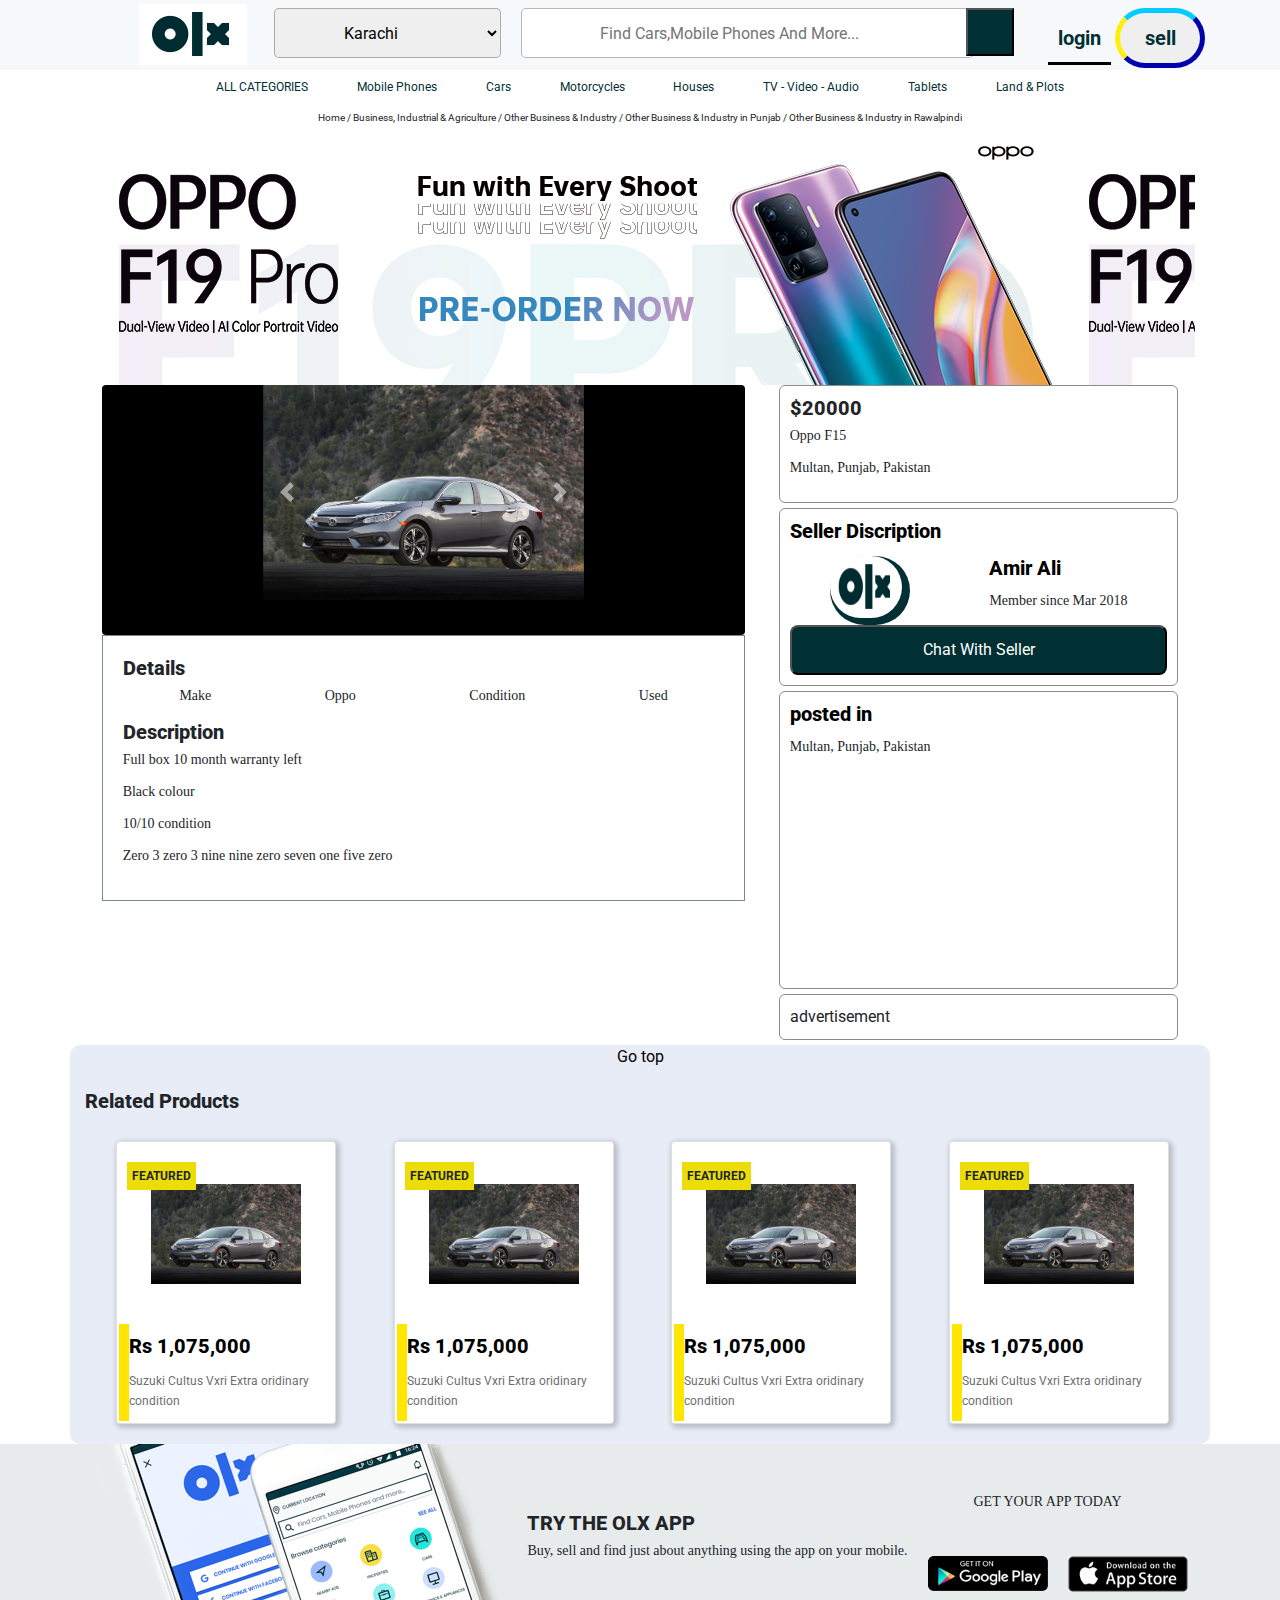
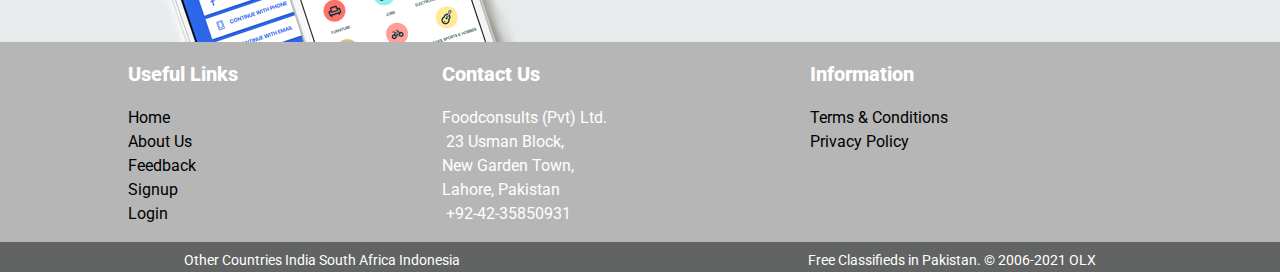
<file: product page/index.html>
<!DOCTYPE html>
<html lang="en">

<head>
    <meta charset="UTF-8">
    <meta http-equiv="X-UA-Compatible" content="IE=edge">
    <meta name="viewport" content="width=device-width, initial-scale=1.0">
    <title>Glass</title>
    <link rel="preconnect" href="https://fonts.gstatic.com">
    <link href="https://fonts.googleapis.com/css2?family=Roboto&display=swap" rel="stylesheet">
    <link rel="stylesheet" href="https://pro.fontawesome.com/releases/v5.10.0/css/all.css"
        integrity="sha384-AYmEC3Yw5cVb3ZcuHtOA93w35dYTsvhLPVnYs9eStHfGJvOvKxVfELGroGkvsg+p" crossorigin="anonymous" />
    <link rel="stylesheet" href="style.css">
    <link rel="icon" href="tab-img.png">
    <link rel="stylesheet" href="https://maxcdn.bootstrapcdn.com/bootstrap/4.5.2/css/bootstrap.min.css">
    <script src="https://ajax.googleapis.com/ajax/libs/jquery/3.5.1/jquery.min.js"></script>
    <script src="https://cdnjs.cloudflare.com/ajax/libs/popper.js/1.16.0/umd/popper.min.js"></script>
    <script src="https://maxcdn.bootstrapcdn.com/bootstrap/4.5.2/js/bootstrap.min.js"></script>
</head>

<body>
    <div class="bap">
        <div class="top">
            <div class="logo"><img class="logo" src="logo.png" alt="logo"></div>
            <div class="sear">
                <select name="" id="">
                    <option value="">Karachi</option>
                    <option value="">Islamabad</option>
                    <option value="">Lahore</option>
                </select>
            </div>
            <div class="search">
                <input type="search" name="" id="" placeholder="Find Cars,Mobile Phones And More...">
                <button class="search-img">
                    <i class="fas fa-search"></i>
                </button>
            </div>
            <div class="login"> <button class="log">login</button> <button class="sell">sell</button></div>
        </div>
    </div>
    <nav>
        <ul>
            <li>ALL CATEGORIES</li>
            <li>Mobile Phones</li>
            <li>Cars</li>
            <li>Motorcycles</li>
            <li>Houses</li>
            <li>TV - Video - Audio</li>
            <li>Tablets</li>
            <li>Land & Plots</li>
        </ul>
    </nav>
    <div class="product-main container">
        <div class="head-text">Home
            /
            Business, Industrial & Agriculture
            /
            Other Business & Industry
            /
            Other Business & Industry in Punjab
            /
            Other Business & Industry in Rawalpindi


        </div>

        <div class="ads-div">

        </div>


        <div class="product">
            <div class="left">
                <div class="slider">
                    <div class="inner-slide">
                        <div id="carouselExampleControls" class="carousel slide" data-ride="carousel">
                            <div class="carousel-inner">
                              <div class="carousel-item active">
                                <img src="honda.jpg" class="d-block w-100" alt="...">
                              </div>
                              <div class="carousel-item">
                                <img src="image.webp" class="d-block w-100" alt="...">
                              </div>
                              <div class="carousel-item">
                                <img src="tab-img.png" class="d-block w-100" alt="...">
                              </div>
                            </div>
                            <a class="carousel-control-prev" href="#carouselExampleControls" role="button" data-slide="prev">
                              <span class="carousel-control-prev-icon" aria-hidden="true"></span>
                              <span class="sr-only">Previous</span>
                            </a>
                            <a class="carousel-control-next" href="#carouselExampleControls" role="button" data-slide="next">
                              <span class="carousel-control-next-icon" aria-hidden="true"></span>
                              <span class="sr-only">Next</span>
                            </a>
                          </div>
                    </div>
                </div>
                <div class="details">
                    <div>
                        <h1>Details</h1>
                        <div class="condition">
                            <p>Make</p>
                            <p>Oppo</p>
                            <p>Condition</p>
                            <p>Used</p>
                        </div>
                        <h2>Description</h2>
                        <p>Full box 10 month warranty left</p>
                        <p>Black colour</p>
                        <p>10/10 condition</p>
                        <p>Zero 3 zero 3 nine nine zero seven one five zero</p>
                    </div>

                </div>
            </div>
            <!-- second side -->

            <div class="right">
                <div class="price">
                    <h1>$20000</h1>
                    <p>Oppo  F15</p>
                    <p>Multan, Punjab, Pakistan
                    </p>
                </div>
                <div class="seller">
                    <h3>Seller Discription</h3>
                    <div class="sellerr">
                        <div class="profile"><img src="logo.png" alt=""></div>
                        <div>
                            <h3>Amir Ali</h3>
                            <p>Member since Mar 2018</p>
                        </div>

                    </div>
                    <button class="button">Chat With Seller </button>
                </div>
                <div class="location">
                    <h3>posted in</h3>
                    <p>Multan, Punjab, Pakistan</p>
                   <iframe width="100%" height="200" frameborder="0" scrolling="no"
                            marginheight="0" marginwidth="0"
                            src="https://maps.google.com/maps?width=100%25&amp;height=600&amp;hl=en&amp;q=1%20Grafton%20Street,%20Dublin,%20Ireland+(My%20Business%20Name)&amp;t=&amp;z=14&amp;ie=UTF8&amp;iwloc=B&amp;output=embed"></iframe>
                           
                </div>
                <div class="ads">
                    advertisement
                </div>
            </div>

        </div>
    </div>
    <div class="related">
        <div class="lastsearch container">
            <span class="more"><a href="">Go top</a></span>
            <h1 class="new-head">Related Products</h1>
            <div class="card">
                <span class="feature">featured</span>
                <div class="img-div">
                    <img src="honda.jpg" alt="">
                </div>
                <div class="text">
                   <h3> Rs 1,075,000</h3>
                    
                    Suzuki Cultus Vxri Extra oridinary condition
                </div>
            </div>
            <div class="card">
                <span class="feature">featured</span>
                <div class="img-div">
                    <img src="honda.jpg" alt="">
                </div>
                <div class="text">
                   <h3> Rs 1,075,000</h3>
                    
                    Suzuki Cultus Vxri Extra oridinary condition
                </div>
            </div>
            <div class="card">
                <span class="feature">featured</span>
                <div class="img-div">
                    <img src="honda.jpg" alt="">
                </div>
                <div class="text">
                   <h3> Rs 1,075,000</h3>
                    
                    Suzuki Cultus Vxri Extra oridinary condition
                </div>
            </div>
            <div class="card">
                <span class="feature">featured</span>
                <div class="img-div">
                    <img src="honda.jpg" alt="">
                </div>
                <div class="text">
                   <h3> Rs 1,075,000</h3>
                    
                    Suzuki Cultus Vxri Extra oridinary condition
                </div>
            </div>


        </div>   
    </div>

    <!-- advertisement -->

    <div class="promo-mobapp">
        <div class="imgapp"><img src="../olx-mob.png" alt=""></div>
        <div class="store-text">
            <h1>TRY THE OLX APP</h1>
            <p>Buy, sell and find just about anything using the app on your mobile.</p>
        </div>
        <div class="store-img">
            <div class="top">
                <p>GET YOUR APP TODAY</p>
            </div>
            <div class="store-images">
                <div class="androide store"><img src="../googleplay.png" alt="" width="120px"></div>
                <div class="apple store"><img src="../applestore.png" alt="" width="120px"></div>
            </div>
        </div>
    </div>

    <div class="footer">
        <div class="footer-div">
            <div class="first">
                <ul class="footer-ul">
                    <li>
                        <h3>Useful Links</h3>
                    </li>
                    <li><a href="">Home</a></li>
                    <li><a href="">About Us</a></li>

                    <li><a href="">Feedback</a></li>

                    <li><a href="">Signup</a></li>
                    <li><a href="">Login</a></li>
            </div>
            <div class="second">
                <ul class="footer-ul">
                    <li>
                        <h3>Contact Us</h3>
                    </li>
                    <li>Foodconsults (Pvt) Ltd.</li>
                    <li><i class="fa fa-map-marker left"></i>&nbsp;23 Usman Block,
                        <br> New Garden Town, <br>Lahore, Pakistan
                    </li>
                    <li><i class="fa fa-phone left"></i>&nbsp;+92-42-35850931</li>
            
                </ul>
            </div>
            <div class="third">
                <ul class="footer-ul">
                    <li>
                        <h3>Information</h3>
                    </li>

                    <li><a href="" title="">Terms &amp; Conditions</a></li>
                    <li><a href="" title="">Privacy Policy</a></li>
                </ul>
            </div>
            <div class="4th">

            </div>
        </div>

        <div class="bot">
            <p><span class="bottom">Other Countries India</span> <span class="bottom">South Africa </span> <span
                    class="bottom">Indonesia</span></p>
            <p><span class="bottom">Free Classifieds in Pakistan.</span> <span class="bottom">© 2006-2021 OLX</span></p>
        </div>
    </div>
</body>

</html>
</file>
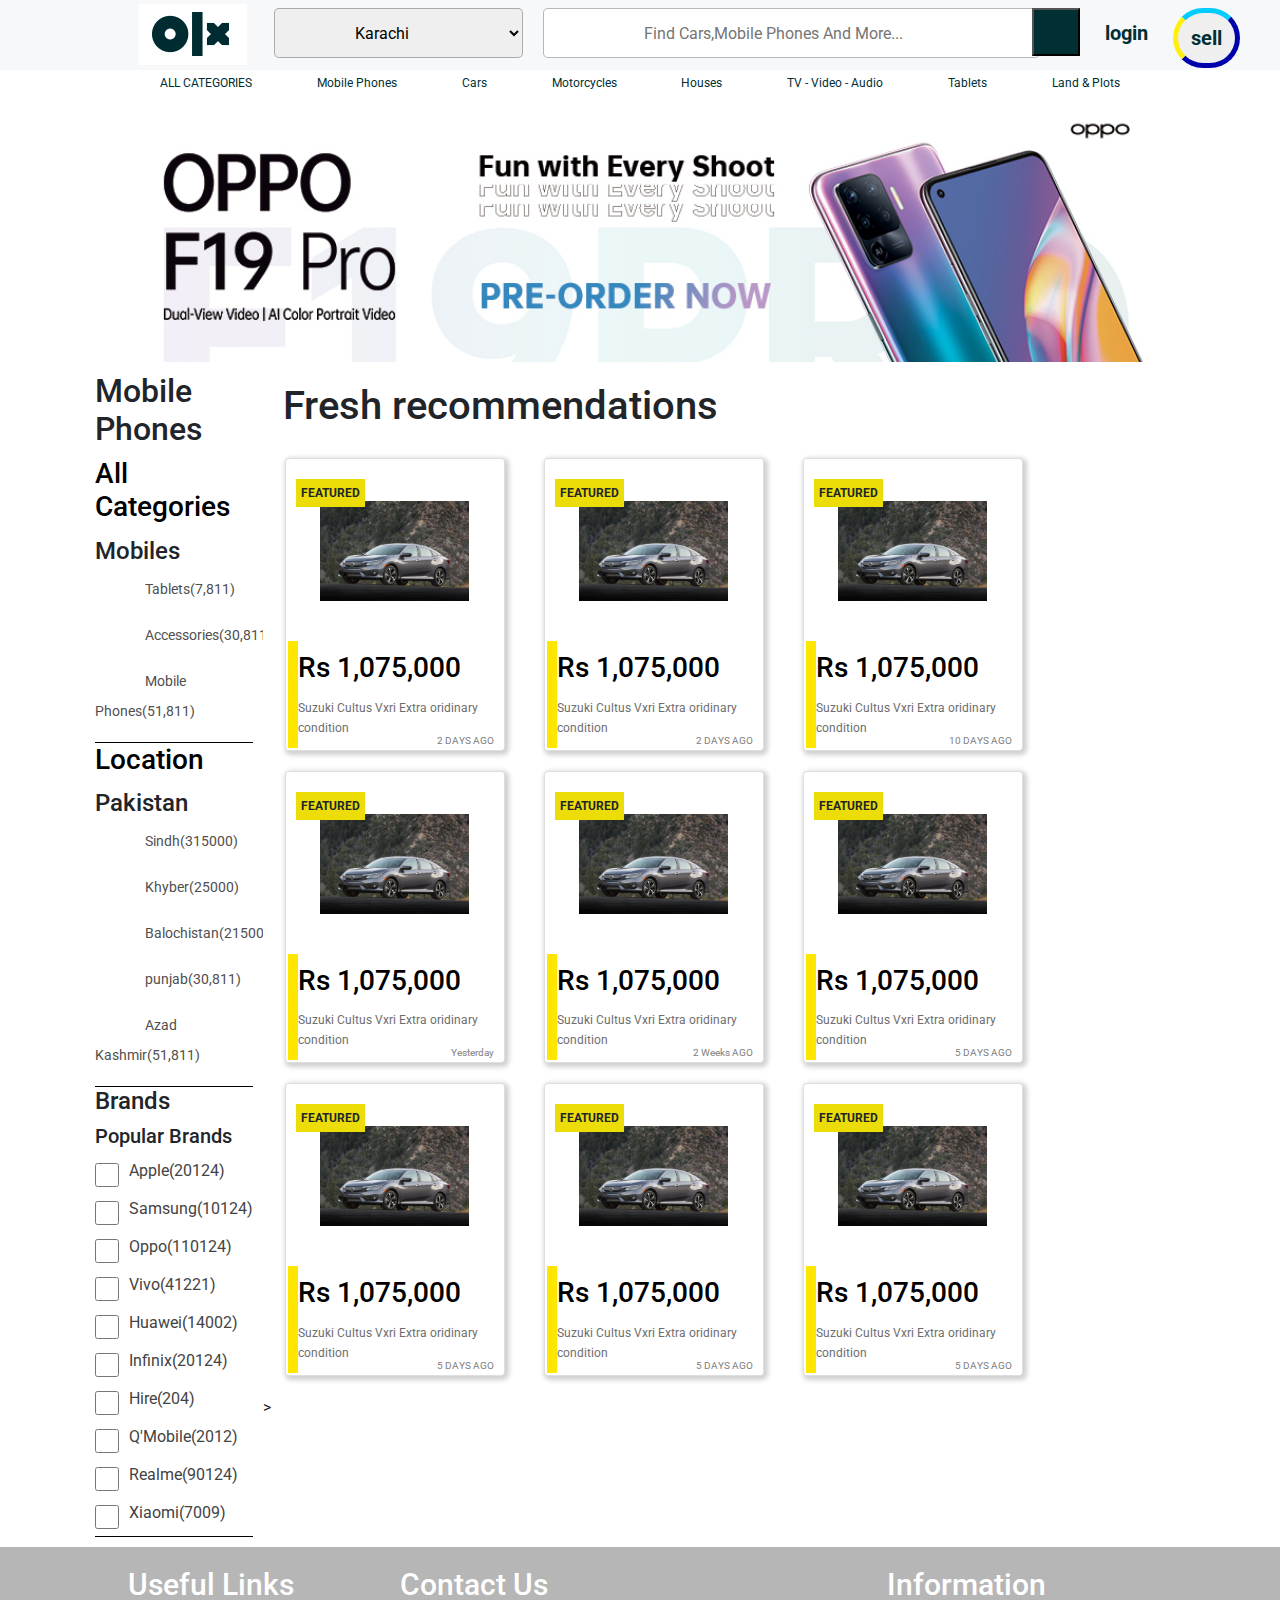
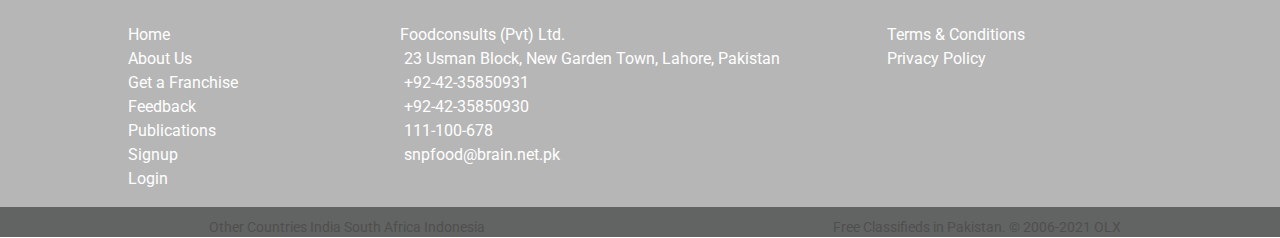
<file: categories/categories.html>
<!DOCTYPE html>
<html lang="en">
<head>
    <meta charset="UTF-8">
    <meta http-equiv="X-UA-Compatible" content="IE=edge">
    <meta name="viewport" content="width=device-width, initial-scale=1.0">
    <title>Document</title>
    <link rel="stylesheet" href="stylee.css">
    <link rel="preconnect" href="https://fonts.gstatic.com">
    <link href="https://fonts.googleapis.com/css2?family=Roboto&display=swap" rel="stylesheet">
    <link rel="stylesheet" href="https://pro.fontawesome.com/releases/v5.10.0/css/all.css"
        integrity="sha384-AYmEC3Yw5cVb3ZcuHtOA93w35dYTsvhLPVnYs9eStHfGJvOvKxVfELGroGkvsg+p" crossorigin="anonymous" />
    <link rel="icon" href="tab-img.png">
    <link rel="stylesheet" href="../login/login.css">
    <link rel="stylesheet" href="https://maxcdn.bootstrapcdn.com/bootstrap/4.5.2/css/bootstrap.min.css">
    <script src="https://ajax.googleapis.com/ajax/libs/jquery/3.5.1/jquery.min.js"></script>
    <script src="https://cdnjs.cloudflare.com/ajax/libs/popper.js/1.16.0/umd/popper.min.js"></script>
    <script src="https://maxcdn.bootstrapcdn.com/bootstrap/4.5.2/js/bootstrap.min.js"></script>
</head>
<body>
    <div class="bap">
        <div class="top">
            <div class="logo"><img class="logo" src="logo.png" alt="logo"></div>
            <div class="sear">
                <select name="" id="">
                    <option value="">Karachi</option>
                    <option value="">Islamabad</option>
                    <option value="">Lahore</option>
                </select>
            </div>
            <div class="search">
                <input type="search" name="" id="" placeholder="Find Cars,Mobile Phones And More...">
                <button class="search-img">
                    <i class="fas fa-search"></i>
                </button>
            </div>
            <div class="login">
                <div class="container">
                    <!-- Button to Open the Modal -->
                    <button type="button" class="log" data-toggle="modal" data-target="#myModal">
                        login
                    </button>

                    <!-- The Modal -->
                    <div class="modal" id="myModal">
                        <div class="modal-dialog">
                            <div class="modal-content">

                                <!-- Modal body -->
                                <div class="modal-body">

                                    <div class="olx-login">
                                        <div class="topp">
                                            <div class="imgg">
                                                <img src="../login/entry.webp" alt="">
                                            </div>
                                            <div class="img-text">
                                                <p>Help Make OlX safer place to buy and sell</p>
                                            </div>
                                        </div>
                                        <div class="buttons">
                                            <div><button><i class="fa fa-phone" aria-hidden="true"></i> Continue with
                                                    Phone</button></div>
                                            <div><button><i class="fab fa-facebook" aria-hidden="true"></i> Continue
                                                    with Facebook</button></div>
                                            <div><button><i class="fab fa-google" aria-hidden="true"></i> Continue with
                                                    Google</button></div>
                                            <div><button> <i class="far fa-envelope-open"
                                                        aria-hidden="true"></i>Continue with Email</button></div>
                                        </div>

                                        <div class="login-bot">
                                            <h4>We won't share your personal details with anyone</h4>
                                            <p>If you continue, you are accepting <span>OLX Terms and Conditions and
                                                    Privacy Policy</span></p>

                                        </div>
                                    </div>
                                </div>
                            </div>



                        </div>
                    </div>

                </div>
                 <button class="sell">sell</button>
            </div>
        </div>
    </div>
    <nav>
        <ul>
            <li>ALL CATEGORIES</li>
            <li>Mobile Phones</li>
            <li>Cars</li>
            <li>Motorcycles</li>
            <li>Houses</li>
            <li>TV - Video - Audio</li>
            <li>Tablets</li>
            <li>Land & Plots</li>
        </ul>
    </nav>
    <div class="ads-div">

    </div>
<div class="container">
    <div class="main-pro ">
        <div class="main-max">
            <div class="side-bar">
                <div class="side-one all">
                    <h2>Mobile Phones</h2>
                    <h3><i class="fa fa-minus" aria-hidden="true"></i>  All Categories</h3>
                    <h4> <i class="fa fa-minus" aria-hidden="true"></i>  Mobiles</h4>
                    <p>Tablets(7,811)</p>
                    <p>Accessories(30,811)</p>
                    <p>Mobile Phones(51,811)</p>
                </div>
                <div class="side-two all">
                    
                    <h3>Location</h3>
                    <h4>Pakistan</h4>
                    <p>Sindh(315000)</p>
                    <p>Khyber(25000)</p>
                    <p>Balochistan(215000)</p>
                    <p>punjab(30,811)</p>
                    <p>Azad Kashmir(51,811)</p>
                </div>
                <div class="side-three all">
                    <h4>Brands</h4>
                    <h5>Popular Brands</h5>
                 <div class="checkbox">
                     <div class="check"> <input type="checkbox" name="" id=""> </div>
                     <div class="lab"><label for="">Apple(20124)</label></div>
                    </div>
                    <div class="checkbox">
                        <div class="check"> <input type="checkbox" name="" id=""> </div>
                        <div class="lab"><label for="">Samsung(10124)</label></div>
                       </div>
                       <div class="checkbox">
                        <div class="check"> <input type="checkbox" name="" id=""> </div>
                        <div class="lab"><label for="">Oppo(110124)</label></div>
                       </div>
                       <div class="checkbox">
                        <div class="check"> <input type="checkbox" name="" id=""> </div>
                        <div class="lab"><label for="">Vivo(41221)</label></div>
                       </div>
                       <div class="checkbox">
                        <div class="check"> <input type="checkbox" name="" id=""> </div>
                        <div class="lab"><label for="">Huawei(14002)</label></div>
                       </div>
                       <div class="checkbox">
                        <div class="check"> <input type="checkbox" name="" id=""> </div>
                        <div class="lab"><label for="">Infinix(20124)</label></div>
                       </div>
                       <div class="checkbox">
                        <div class="check"> <input type="checkbox" name="" id=""> </div>
                        <div class="lab"><label for="">Hire(204)</label></div>
                       </div>
                       <div class="checkbox">
                        <div class="check"> <input type="checkbox" name="" id=""> </div>
                        <div class="lab"><label for="">Q'Mobile(2012)</label></div>
                       </div>
                       <div class="checkbox">
                        <div class="check"> <input type="checkbox" name="" id=""> </div>
                        <div class="lab"><label for="">Realme(90124)</label></div>
                       </div>
                       <div class="checkbox">
                        <div class="check"> <input type="checkbox" name="" id=""> </div>
                        <div class="lab"><label for="">Xiaomi(7009)</label></div>
                       </div>
                  
                </div>
            </div>
            <div class="main">
    
    
                <!-- fresh recomanded -->
        
                <div class="fresh">
                    <h1>Fresh recommendations</h1>
        
                    <div class="card">
                        <span class="feature">featured</span>
                        <div class="img-div">
                            <img src="../honda.jpg" alt="">
                        </div>
                        <div class="text">
                            <h3> Rs 1,075,000</h3>
        
                            Suzuki Cultus Vxri Extra oridinary condition
                        </div>
                        <div class="days-ago">
                            <span>2 DAYS AGO </span>
                        </div>
                    </div>
                    <div class="card">
                        <span class="feature">featured</span>
                        <div class="img-div">
                            <img src="../honda.jpg" alt="">
                        </div>
                        <div class="text">
                            <h3> Rs 1,075,000</h3>
        
                            Suzuki Cultus Vxri Extra oridinary condition
                        </div>
                        <div class="days-ago">
                            <span>2 DAYS AGO </span>
                        </div>
                    </div>
                    <div class="card">
                        <span class="feature">featured</span>
                        <div class="img-div">
                            <img src="../honda.jpg" alt="">
                        </div>
                        <div class="text">
                            <h3> Rs 1,075,000</h3>
        
                            Suzuki Cultus Vxri Extra oridinary condition
                        </div>
                        <div class="days-ago">
                            <span>10 DAYS AGO </span>
                        </div>
                    </div>
                    <div class="card">
                        <span class="feature">featured</span>
                        <div class="img-div">
                            <img src="../honda.jpg" alt="">
                        </div>
                        <div class="text">
                            <h3> Rs 1,075,000</h3>
        
                            Suzuki Cultus Vxri Extra oridinary condition
                        </div>
                        <div class="days-ago">
                            <span>Yesterday </span>
                        </div>
                    </div>
                    <div class="card">
                        <span class="feature">featured</span>
                        <div class="img-div">
                            <img src="../honda.jpg" alt="">
                        </div>
                        <div class="text">
                            <h3> Rs 1,075,000</h3>
        
                            Suzuki Cultus Vxri Extra oridinary condition
                        </div>
                        <div class="days-ago">
                            <span>2 Weeks AGO </span>
                        </div>
                    </div>
                    <div class="card">
                        <span class="feature">featured</span>
                        <div class="img-div">
                            <img src="../honda.jpg" alt="">
                        </div>
                        <div class="text">
                            <h3> Rs 1,075,000</h3>
        
                            Suzuki Cultus Vxri Extra oridinary condition
                        </div>
                        <div class="days-ago">
                            <span>5 DAYS AGO </span>
                        </div>
                    </div>
                    <div class="card">
                        <span class="feature">featured</span>
                        <div class="img-div">
                            <img src="../honda.jpg" alt="">
                        </div>
                        <div class="text">
                            <h3> Rs 1,075,000</h3>
        
                            Suzuki Cultus Vxri Extra oridinary condition
                        </div>
                        <div class="days-ago">
                            <span>5 DAYS AGO </span>
                        </div>
                    </div>
                    <div class="card">
                        <span class="feature">featured</span>
                        <div class="img-div">
                            <img src="../honda.jpg" alt="">
                        </div>
                        <div class="text">
                            <h3> Rs 1,075,000</h3>
        
                            Suzuki Cultus Vxri Extra oridinary condition
                        </div>
                        <div class="days-ago">
                            <span>5 DAYS AGO </span>
                        </div>
                    </div>
                    <div class="card">
                        <span class="feature">featured</span>
                        <div class="img-div">
                            <img src="../honda.jpg" alt="">
                        </div>
                        <div class="text">
                            <h3> Rs 1,075,000</h3>
        
                            Suzuki Cultus Vxri Extra oridinary condition
                        </div>
                        <div class="days-ago">
                            <span>5 DAYS AGO </span>
                        </div>
                    </div>
        
        
        
                </div>>
        
            </div>
        </div>
    </div>
</div>
    <div class="promo-mobapp">
        
    </div>
    <div class="footer">
        <div class="footer-div">
            <div class="first">
                <ul class="footer-ul">
                    <li>
                        <h3>Useful Links</h3>
                    </li>
                    <li><a href="">Home</a></li>
                    <li><a href="">About Us</a></li>
                    <li><a href="">Get a Franchise</a></li>
                    <li><a href="">Feedback</a></li>
                    <li><a href="">Publications</a></li>
                    <li><a href="">Signup</a></li>
                    <li><a href="">Login</a></li>
            </div>
            <div class="second">
                <ul class="footer-ul">
                    <li>
                        <h3>Contact Us</h3>
                    </li>
                    <li>Foodconsults (Pvt) Ltd.</li>
                    <li><i class="fa fa-map-marker left"></i>&nbsp;23 Usman Block,
                         New Garden Town, Lahore, Pakistan
                    </li>
                    <li><i class="fa fa-phone left"></i>&nbsp;+92-42-35850931</li>
                    <li><i class="fa fa-fax left"></i>&nbsp;+92-42-35850930</li>
                    <li><i class="fa fa-truck left"></i>&nbsp;111-100-678</li>
                    <li><i class="fa fa-envelope left"></i>&nbsp;snpfood@brain.net.pk</li>
                </ul>
            </div>
            <div class="third">
                <ul class="footer-ul">
                    <li>
                        <h3>Information</h3>
                    </li>

                    <li><a href="" title="">Terms &amp; Conditions</a></li>
                    <li><a href="" title="">Privacy Policy</a></li>
                </ul>
            </div>
            <div class="4th">

            </div>
        </div>

        <div class="bot">
            <p><span class="bottom">Other Countries India</span> <span class="bottom">South Africa </span> <span
                    class="bottom">Indonesia</span></p>
            <p><span class="bottom">Free Classifieds in Pakistan.</span> <span class="bottom">© 2006-2021 OLX</span></p>
        </div>
    </div>
</body>
</html>
</file>
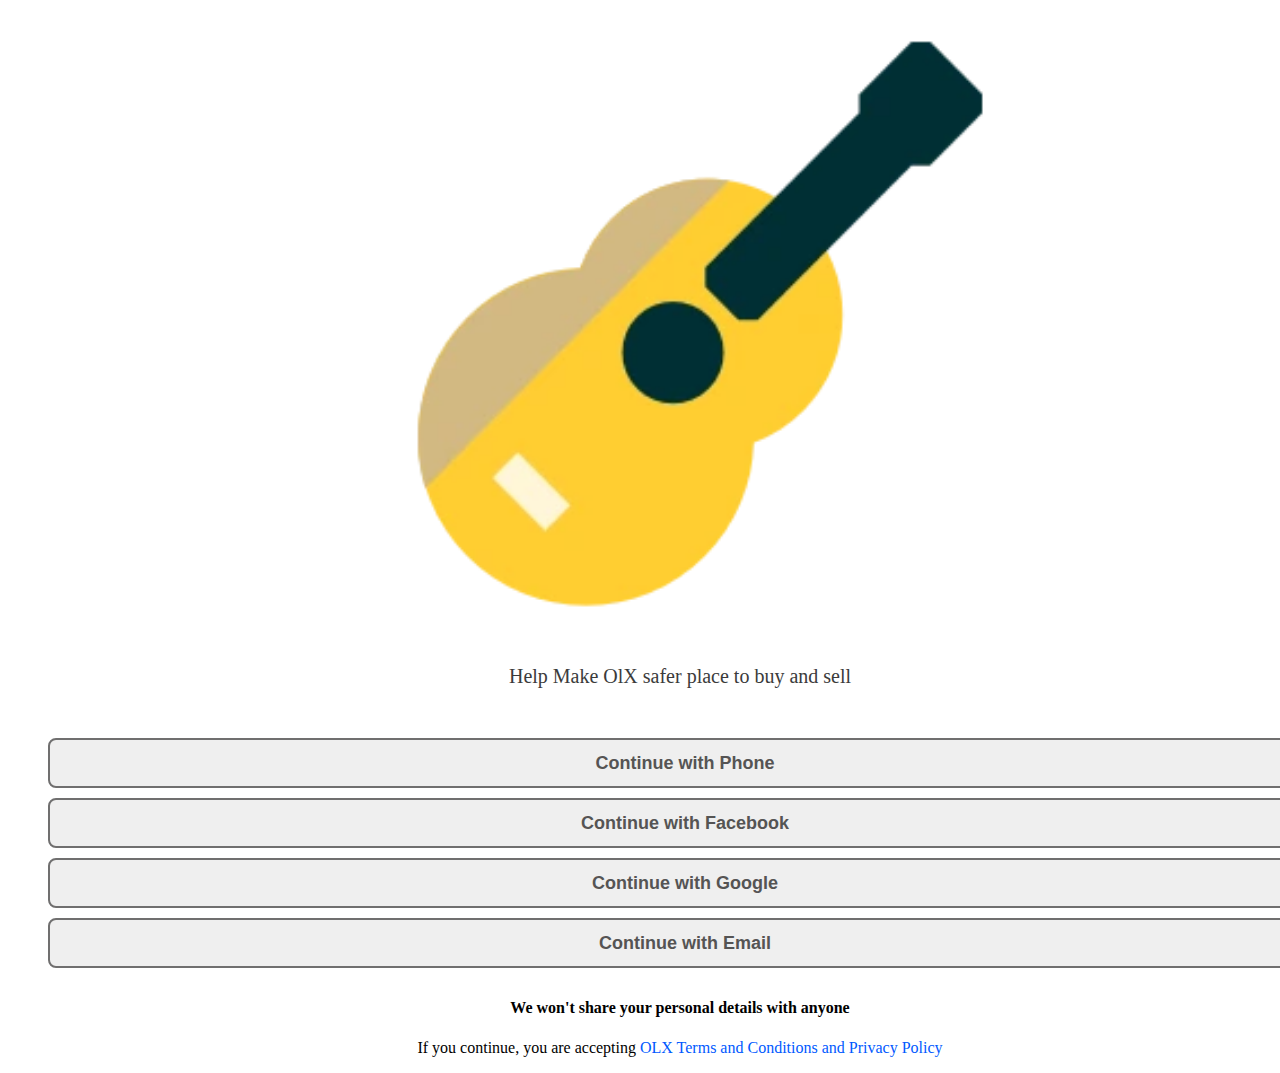
<file: login/login.html>
<!DOCTYPE html>
<html lang="en">

<head>
    <meta charset="UTF-8">
    <meta http-equiv="X-UA-Compatible" content="IE=edge">
    <meta name="viewport" content="width=device-width, initial-scale=1.0">
    <title>Document</title>
    <link rel="stylesheet" href="login.css">
    <link rel="stylesheet" href="https://pro.fontawesome.com/releases/v5.10.0/css/all.css" integrity="sha384-AYmEC3Yw5cVb3ZcuHtOA93w35dYTsvhLPVnYs9eStHfGJvOvKxVfELGroGkvsg+p" crossorigin="anonymous"/>

</head>

<body>
    <div class="all-screen">
    <div class="olx-login">
        <div class="topp">
            <div class="imgg">
                <img src="entry.webp" alt="">
            </div>
            <div class="img-text">
                <p>Help Make OlX safer place to buy and sell</p>
            </div>
        </div>
        <div class="buttons">
            <div><button><i class="fa fa-phone" aria-hidden="true"></i> Continue with Phone</button></div>
            <div><button><i class="fab fa-facebook" aria-hidden="true"></i> Continue with Facebook</button></div>
            <div><button><i class="fab fa-google" aria-hidden="true"></i> Continue with Google</button></div>
            <div><button> <i class="far fa-envelope-open" aria-hidden="true"></i>Continue with Email</button></div>
        </div>
    
        <div class="login-bot">
            <h4>We won't share your personal details with anyone</h4>
            <p>If you continue, you are accepting  <span>OLX Terms and Conditions and Privacy Policy</span></p>
           
       </div>
    </div> 
</div>  

</body>

</html>
</file>
<file: product page/style.css>
* {
    margin: 0;
    padding: 0;
    font-family: 'Roboto', sans-serif;

    
}
a{
    text-decoration: none;
    color: black !important  ;
}
a:visited{
    color: black i !important;
}

.bap {
    background-color: rgba(0, 47, 52, .03);
    height: 70px;
    display: flex;
    flex-wrap: wrap;
    justify-content: space-around;
}
.bap *{
    padding-right: 20px;
    text-align:center ;
}
.main{
    display: flexbox;
}


.top {
    width: 100%;
    margin: 0 auto;
    display: flex;
    justify-content: space-around;

}
.logo{
    margin-left: 10%;
    padding-top: 2px;
}

.top>input {
    padding: 0 0 0 16px;
    height: 50px;
    margin-top: 8px;
}
.login{
    width: 25%;
   margin-top: 8px;
}
.login>.sell{
    
    border-radius: 100px;
    width: 90px;
    padding: 10px 0;
    color:  #002f34;
    font-size: 20px; 
    font-weight: bold;
    border: 5px outset;
    border-top-color: rgb(0, 204, 255);
    border-right-color: rgb(0, 4, 255);
    border-bottom-color: rgb(0, 4, 255);
    border-left-color: rgb(255, 239, 16);
}
.login>.log{
     background-color:transparent;  
    border: none;
    height: 50px;
    padding: 2px 10px;
    font-size: 20px; 
    font-weight: bold;
    border-bottom: 3px solid black;
    color:  #002f34;
}


.search {
    position: relative;
    width: 50%;
    padding-right: 40px;
}
.sear{
    width: 25%;
}

.search>button {
    min-width: 48px;
    height: 48px;
    margin-top: 8px;
    background-color: #002f34;

    
}
.search>button>i{
    color: white;
    font-size: 22px;
    margin-left: 50%;
    width: 100%;
    
   
}
.sear>select{
    width: 100%;
    height: 50px;
    margin-top: 8px;
    border-radius: 5px;
    border: 1px solid rgba(0, 0, 0, 0.281);
}
.sear>select:focus{
    outline: mediumturquoise;
    border: 2px solid mediumturquoise;
}
.sear>select>option{
   font-size: 25px;

}

.search>input {
    width: 100%;
    height: 50px;
    margin-top: 8px;
    border-radius: 5px;
    border: 1px solid rgba(0, 0, 0, 0.281);
}
input:focus{
    outline: mediumturquoise;
    border: 2px solid mediumturquoise;
}

.search-img {
    position: absolute;
    right: 0px;
    width: 48px;
    
}nav{
    width: 100%;
}

nav>ul {
    width: 70%;
    margin: 0 auto;
    display: flex;
    flex-wrap: nowrap;
    list-style: none;
    justify-content: space-around;

    cursor: pointer;
    height: 30px;
    padding-top: 8px;
    color: #002f34;
    font-size: 12px;

}

nav>ul>li:hover {
    color: rgb(38, 126, 241);
    
}
.product-main{
    width: 100% !important;
}
.ads-div{
    background-image: url("oppo.jpg");
    height: 250px;
}


.product{
    display: flex;
    justify-content: space-around;
    flex-wrap: wrap;
    
   
}
.head-text{
    font-size: 10px;
    padding:  10px 0;
    text-align: center;
    cursor: pointer;
}
.left
{
    width: 58%;
}
.right{
    width: 36%;
}
.slider{
  
    width: 100%;
    background-color: black;
    border-radius: 4px ;
    
}
i{
    margin: 0;
    padding: 0;
    width: 16px  !important;
    color: rgba(245, 245, 245, 0.726);
}
.inner-slide{
    width: 50%;
    margin: 0 auto;
}
.inner-slide>img{
 width: 100%;
}
.condition{
    display: flex;
    justify-content: space-around;
    
}
h1,h2,h3{
   font-size: 20px !important;
   font-weight: 800  !important;
}
p{
    font: 14px lighter;
}
.details{
    border: 1px solid #002f348e;
    padding: 20px;
}
.price,.seller,.location,.ads{
    border: 1px solid rgb(141, 141, 141);
    margin-bottom: 5px;
    width: 100%;
    border-radius: 6px;
    padding: 10px;
}
.profile{
    width: 80px;
    background-color: #002f34;
    border-radius: 100px;
}
.profile>img{
    width: 90%;
    height: 90%;
    border-radius: 100px;
}
.button{
    width: 100%;
    height: 50px;
    border-radius: 8px;
    background-color: #002f34;
    color: white;
}
.button:hover{
    background-color:#ffffff ;
    color: #002f34;
}
.sellerr{
    display: flex;
    justify-content: space-around;
}


.lastsearch {
    display: flex;
    flex-wrap: wrap;
    justify-content: space-around;
    width: 70%;
    margin: 0 auto;
    background-color: rgba(146, 166, 212, 0.212);
    padding: 0 20px;
    position: relative;
    border-radius: 10px;
}

.lastsearch>h1 {
    width: 100%;
    padding: 20px 0;
}

.card {
    padding-top: 50px;
    position: relative;
    width: 220px;
    background-color: rgb(251, 251, 248);
    padding: 2px;
    box-shadow: 2px 2px 5px 2px rgba(0, 0, 0, 0.192);
    margin-left: 5px;
    margin-bottom: 20px;
    border-radius: 6px;
    border: 1px solid grey;


}
.feature{
    position: absolute;
    top: 20px;
    left: 10px;
    padding: 5px;
    background-color: rgb(236, 221, 8);
    text-transform: uppercase;
    font-size: 12px;
    font-weight: 700;
}

.img-div {
    width: 70%; 
    margin-left:  15%;
    padding: 20px 0;
    min-height: 180px;
    display: flex;
    align-items: center;
    
    
}

.img-div>img {
    width: 100%;
   
}
h3{
padding-bottom:5px ;
font-size: 20px;
color: black;
}

.text {
    border-left: 10px solid rgb(255, 230, 0);
    line-height: 20px;
    padding: 10px 0;
    font-size: 12px;
    color: rgb(110, 110, 110);
}
/* advertisment css */
.promo-mobapp{
    display: flex;
    align-items: center;
    justify-content: center;
    background-color: #002f3418;
    flex-wrap: wrap;
}
.store-images{
    display: flex;
    
}
.store{
    margin-left: 20px;
    padding-top: 30px;
}

/* footer css */

.footer-div{display: flex;
    flex-wrap: wrap;}
    
    .footer-ul li a {
    text-decoration: none;
    color: white;
    }
    
    .footer-ul h3 {
    padding: 0;
    margin: 0;
    color: white;
    font-size: 30px;
    margin-bottom: 20px;
    margin-top: 20px;
    
    }
    
    .footer-ul li {
    color: white;
    list-style: none;
    line-height: 1.5rem;
    }
    .footer-ul li a:hover{
    color: rgb(1, 164, 240);
    }
    .footer {
    width: 100%;
    background-color: rgba(0, 0, 0, 0.287);
    
    }
    
    .footer-div {
    width: 80%;
    margin: 0 auto;
    display: flex;
    justify-content: space-between;
    }
    .bot{
    height: 30px;
    background-color: rgba(14, 20, 15, 0.507);
    display: flex;
    justify-content: space-around;
    padding-top: 10px;
    color: white;
    padding: 10px;
    }

    @media only screen and (min-width:1200px){
        .slider{
           min-height: 250px;
    
        }
    
    }
    @media only screen and (max-width:1200px){


    
    }
    
    @media only screen and (max-width:992px){

        
        .main{
            background-color: rgba(93, 152, 179, 0.15);
        }


        .login{
            margin: 0;
            display: flex;
            flex-wrap: nowrap;
            width: 30%;
            padding: 10px 0;
        }
    }
    @media only screen and (max-width:768px){

        .login{
            display: flex;
            flex-wrap: nowrap;
            width: 40%;
            padding: 10px 0;
    
        }
        .login{
            display: flex;
            flex-wrap: nowrap;
            width: 40%;
        }
        .left{
            width: 100%;
        }
        .right{
            width: 100%;
        }
        /* .slider{
            background-image: url("small.png");
            width: 99%;
            margin: 0 auto;
            background-size: cover;
            z-index: -1;
            
        } */
        .sear{display: none;}
        nav{width: 100%;}
        nav>ul{
            width: 100%;
        }
    
    }
    
    
    
    @media only screen and (max-width:600px){
        html{min-width: 300px;}

    
       .logo{
           width: 100px;
           margin: 0;
       }
       .login{
           display: flex;
           flex-wrap: nowrap;
           width: 40%;
       }
      

        .sear,.search{display: none;}
      
        nav>ul{
         display: none;
            
        }

    }
</file>
<file: categories/stylee.css>
* {
    margin: 0;
    padding: 0;
    font-family: 'Roboto', sans-serif;

    
}
p{
    font-size: 14px;
    color: rgb(80, 79, 79);
    text-indent: 50px;
}

.bap {
    background-color: rgba(0, 47, 52, .03);
    height: 70px;
    display: flex;
    flex-wrap: wrap;
    justify-content: space-around;
}
.bap *{
    padding-right: 20px;
    text-align:center ;
}
.ads-div{
    background-image: url("oppo.jpg");
    height: 250px;
    background-size: cover;
    width: 80%;
    margin: 0 auto;
}
.days-ago{
    font-size: 10px;
    color: grey;
    position: absolute;
    bottom: 2px;
    right: 10px;
   }
.main-pro{
    
    width: 100%;
}
.main-max{
    width:  100%;
    display: flex;
    flex-wrap: wrap;
    
}
.side-bar{
    width: 16%;
    height: 100%;
    line-height: 30px;
    padding: 10px;
    overflow: hidden;
}
.side-bar >.all{
    border-bottom: 1px solid black;
}
.checkbox{
    display: flex;
    align-items: center;
    
}
.checkbox>.check{
    width: 24px;
    height: 24px;
    margin-right: 10px;
}
.checkbox>.check>input{
    width: 100%;
    height: 100%;
}
.checkbox>.lab{
    min-height: 24px;

}
.checkbox>.lab>label{
font-size: 16px;
color: rgb(68, 67, 67);
}

.main{
    
    width: 70%;
}


.top {
    width: 100%;
    margin: 0 auto;
    display: flex;
    justify-content: space-around;

}
.logo{
    margin-left: 10%;
    padding-top: 2px;
}

.top>input {
    padding: 0 0 0 16px;
    height: 50px;
    margin-top: 8px;
}
.login{
    width: 180px;
   margin-top: 8px;
   display: flex;
   justify-content: space-around;
}
.sell{
    
    border-radius: 100px;
    width: 150px  !important;
    padding: 5px 0;
    height: 60px;
    color:  #002f34;
    font-size: 20px; 
    font-weight: bold;
    border: 5px outset;
    border-top-color: rgb(0, 204, 255);
    border-right-color: rgb(0, 4, 255);
    border-bottom-color: rgb(0, 4, 255);
    border-left-color: rgb(255, 239, 16);
}
.log{
     background-color:transparent;  
    border: none;
    height: 50px;
    padding: 2px 10px;
    font-size: 20px; 
    font-weight: bold;
   
    color:  #002f34;
}
.log:focus{
    outline: none;
    border-bottom: 3px solid black;
}
.log:hover{
    border-bottom: 3px solid black;
}


.search {
    position: relative;
    width: 50%;
    padding-right: 40px;
}
.sear{
    width: 25%;
}

.search>button {
    min-width: 48px;
    height: 48px;
    margin-top: 8px;
    background-color: #002f34;

    
}
.search>button>i{
    color: white;
    font-size: 22px;
    margin-left: 50%;
    width: 100%;
    
   
}
.sear>select{
    width: 100%;
    height: 50px;
    margin-top: 8px;
    border-radius: 5px;
    border: 1px solid rgba(0, 0, 0, 0.281);
}
.sear>select:focus{
    outline: mediumturquoise;
    border: 2px solid mediumturquoise;
}
.sear>select>option{
   font-size: 25px;

}

.search>input {
    width: 100%;
    height: 50px;
    margin-top: 8px;
    border-radius: 5px;
    border: 1px solid rgba(0, 0, 0, 0.281);
}
input:focus{
    outline: mediumturquoise;
    border: 2px solid mediumturquoise;
}

.search-img {
    position: absolute;
    right: 0px;
    width: 48px;
    
}
nav{
    width: 80%;
    margin: 0 auto;
}

nav>ul {
    display: flex;
    flex-wrap: nowrap;
    list-style: none;
    justify-content: space-around;
    width: 100%;
    cursor: pointer;
    padding: 4px 0;
    color: #002f34;
    font-size: 12px;

}

nav>ul>li:hover {
    color: rgb(38, 126, 241);
    
}

.slider-main {
    width: 100%;
    position: relative;
    height: 252px;
    margin: 0 0 40px;
    display: flex;
    align-items: center;
}

.slider {
    height: 252px;
    background-image: url("sliderrr.jpg");
    background-repeat: no-repeat;
    background-position: 60%;
    width: 99%;
    position: absolute;
    left: 0;
    right: 0;
    margin: 0 auto;
    z-index: -2;
    
}
.slider>img{
    width: 100%;
    height: 252px;
    
  
}

.lastsearch {
    display: flex;
    flex-wrap: wrap;
    justify-content: space-around;
    width: 70%;
    margin: 0 auto;
    background-color: rgba(146, 166, 212, 0.212);
    padding: 0 20px;
    position: relative;
    border-radius: 10px;
}

.lastsearch>h1 {
    width: 100%;
    padding: 20px 0;
}

.card {
    padding-top: 50px;
    position: relative;
    width: 220px;
    background-color: rgb(251, 251, 248);
    padding: 2px;
    box-shadow: 2px 2px 5px 2px rgba(0, 0, 0, 0.192);
    margin-left: 5px;
    margin-bottom: 20px;
    border-radius: 6px;
    border: 1px solid grey;


}
.feature{
    position: absolute;
    top: 20px;
    left: 10px;
    padding: 5px;
    background-color: rgb(236, 221, 8);
    text-transform: uppercase;
    font-size: 12px;
    font-weight: 700;
}

.img-div {
    width: 70%; 
    margin-left:  15%;
    padding: 20px 0;
    min-height: 180px;
    display: flex;
    align-items: center;
    
    
}

.img-div>img {
    width: 100%;
   
}
h3{
padding-bottom:5px ;
font-size: 20px;
color: black;
}

.text {
    border-left: 10px solid rgb(255, 230, 0);
    line-height: 20px;
    padding: 10px 0;
    font-size: 12px;
    color: rgb(110, 110, 110);
}

.fresh {
    display: flex;
    flex-wrap: wrap;
    justify-content: space-around;
    width: 100%;
    margin: 0 auto;
}
.fresh>h1{
    width: 100%;
    padding: 20px;
}
.more{
    position: absolute;
    right: 20px;
    top: 20px;
}
.new-head{
   
    margin-top: 20px !important;
}
.more>a{
    color: black;
}
.card:hover{
    background-color: rgba(255, 255, 255, 0.945);
    box-shadow: 4px 4px 10px rgba(0, 0, 0, 0.198);
    border: 1px solid grey;
}


.footer-div{display: flex;
flex-wrap: wrap;}

.footer-ul li a {
text-decoration: none;
color: white;
}

.footer-ul h3 {
padding: 0;
margin: 0;
color: white;
font-size: 30px;
margin-bottom: 20px;
margin-top: 20px;

}

.footer-ul li {
color: white;
list-style: none;
line-height: 1.5rem;
}
.footer-ul li a:hover{
color: rgb(1, 164, 240);
}
.footer {
width: 100%;
background-color: rgba(0, 0, 0, 0.287);

}

.footer-div {
width: 80%;
margin: 0 auto;
display: flex;
justify-content: space-between;
}
.bot{
height: 30px;
background-color: rgba(14, 20, 15, 0.507);
display: flex;
justify-content: space-around;
padding-top: 10px;
color: white;
padding: 10px;
}
@media only screen and (max-width:1200px){
     .card{
        width: 240px;
        margin-bottom: 30px;
        margin: 0 auto;
    }
    .main{
        background-color: rgba(129, 154, 160, 0.027);
    }

}

@media only screen and (max-width:992px){
    .card{
        width: 260px;
        margin: 0 auto;
        margin-bottom: 15px;
        margin-bottom: 30px;
    }
    
    .main{
        background-color: rgba(2, 88, 128, 0.15);
    }
    .slider>img{display: none;}
    .slider{
        background-image: url("small.png");
        background-size: cover;

          
    }
    .login{
        display: flex;
        flex-wrap: nowrap;
        width: 30%;
    }
    .login>.sell{
        height: 60px !important;
    }
}
@media only screen and (max-width:768px){
    .card{
        width:260px;
        margin: 0 auto;
        margin-bottom: 30px;
    }
    .main-max{
        width: 100%;
    }
    .main{
        background-color: rgba(179, 170, 93, 0.15);
    }
    .login{
        display: flex;
        flex-wrap: nowrap;
        width: 40%;
    }
    .login{
        display: flex;
        flex-wrap: nowrap;
        width: 40%;
    }
    .login>.sell{
        height: 60px !important;
    }
    .slider>img{
       position: 60%;
    }
    /* .slider{
        background-image: url("small.png");
        width: 99%;
        margin: 0 auto;
        background-size: cover;
        z-index: -1;
        
    } */
    .sear{display: none;}
    nav{width: 100%;}
    nav>ul{
        width: 100%;
    }

}



@media only screen and (max-width:600px){
    html{min-width: 400px;}
    .card{
        min-width: 150px;
        margin: 0 auto;
        margin-bottom: 30px;
    }
    .main-max{
        width: 100%;
    }

   .logo{
       width: 100px;
       margin: 0 ;
   }
   .login>.sell{
       height: 60px !important;
   }
   .login{
       display: flex;
       flex-wrap: nowrap;
       width: 50%;
      justify-content: flex-end;
   }


  
    .main{
        min-width: 300px;
        background-color: rgba(170, 118, 93, 0.15);
        margin: 0 auto;
    }
    .sear,.search{display: none;}
  
    nav>ul{
     display: none;
        
    }
   
    .slider{
        background-image: url("small.png");
        background-size: cover;
        position: 20%;
        
    }
}
</file>
<file: login/login.css>
.modal-content{
    background-color: rgba(255, 255, 255, 0.904) !important;
    width: 100% !important;
    margin-left: 50px;
}
.topp{
    text-align: center;
    margin-bottom: 50px;
    font-size: 20px;
    color: rgb(59, 59, 59);
}
.imgg{
    width: 50%;
    margin: 0 auto;
}
.olx-login{
    width: 100%;
    margin-left: 40px;
}
.imgg>img{
    width: 100%;
    margin-left: 20px;
}
.buttons>div>button{
    width: 100%;
    height: 50px;
    margin-bottom: 10px;
    border: 2px solid rgb(112, 111, 111);
    border-radius: 8px;
    font-size: 18px;
    font-weight: 700;
    color: rgb(85, 84, 84);
}
.buttons>div>button:hover{
    border: 4px solid rgb(78, 77, 77);
}
.buttons>div>button>i{
    padding-right: 10px;
}
.login-bot{
    text-align: center;
}
.login-bot>p>span{
    cursor: pointer;
    color: rgb(0, 89, 255);
}
@media only screen and (max-width:600px){
    .modal-content{

        margin-left: 0px;
    }  
}
</file>
